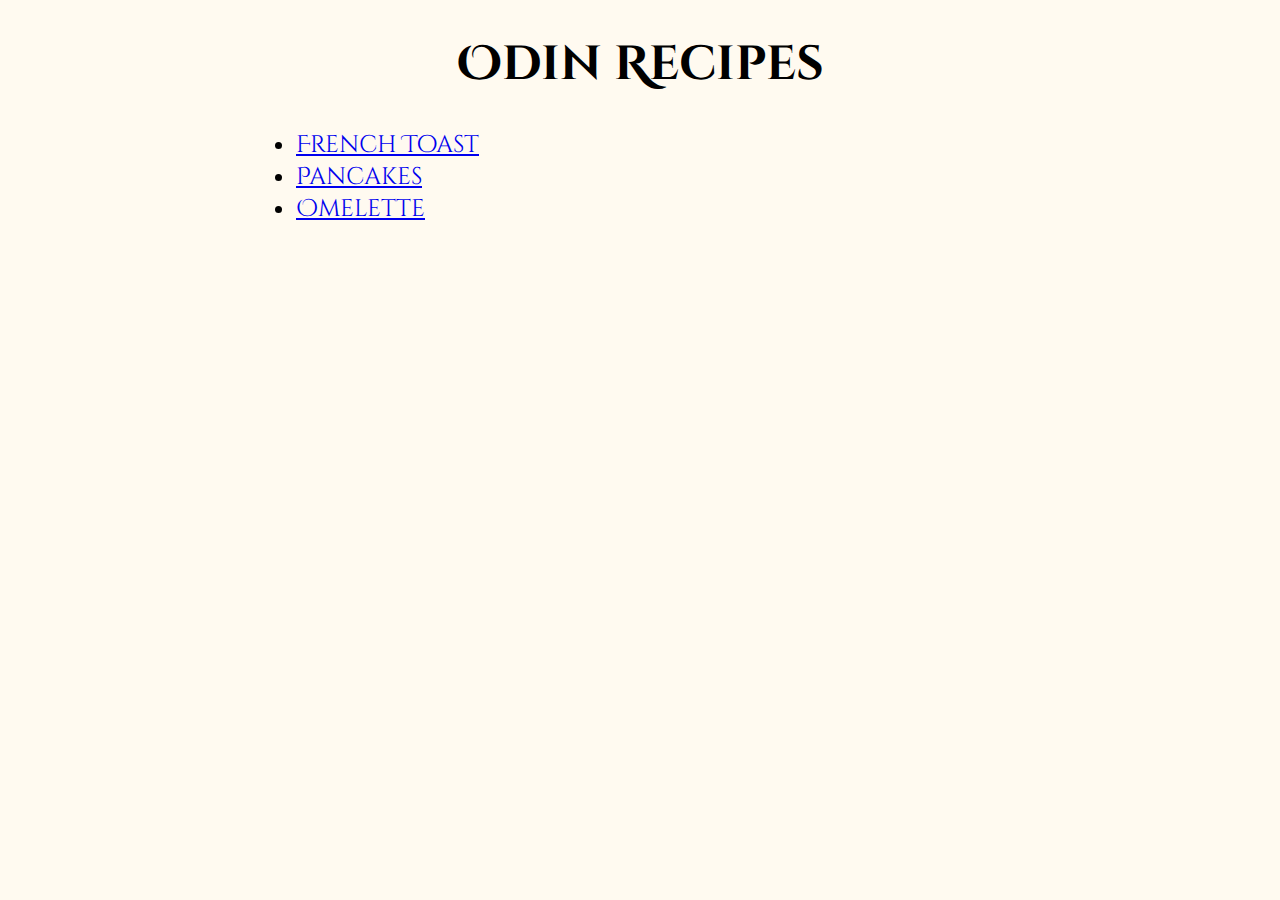
<file: index.html>
<!DOCTYPE html>
<html lang="en">

<head>
    <meta charset="UTF-8">
    <meta http-equiv="X-UA-Compatible" content="IE=edge">
    <meta name="viewport" content="width=device-width, initial-scale=1.0">
    <link rel="stylesheet" href="styles.css">
    <link rel="preconnect" href="https://fonts.googleapis.com">
    <link rel="preconnect" href="https://fonts.gstatic.com" crossorigin>
    <link href="https://fonts.googleapis.com/css2?family=Italiana&display=swap" rel="stylesheet">
    <link href="https://fonts.googleapis.com/css2?family=Cinzel+Decorative:wght@700&family=Italiana&display=swap" rel="stylesheet">
    <title>Odin Recipes</title>
</head>

<body>
    <h1>Odin Recipes</h1>
    <ul>
        <li><a href="./recipes/french-toast-recipe.html">French Toast</a></li>
        <li><a href="./recipes/pancakes.html">Pancakes</a></li>
        <li><a href="./recipes/omelette.html">Omelette</a></li>
    </ul>
</body>

</html>
</file>
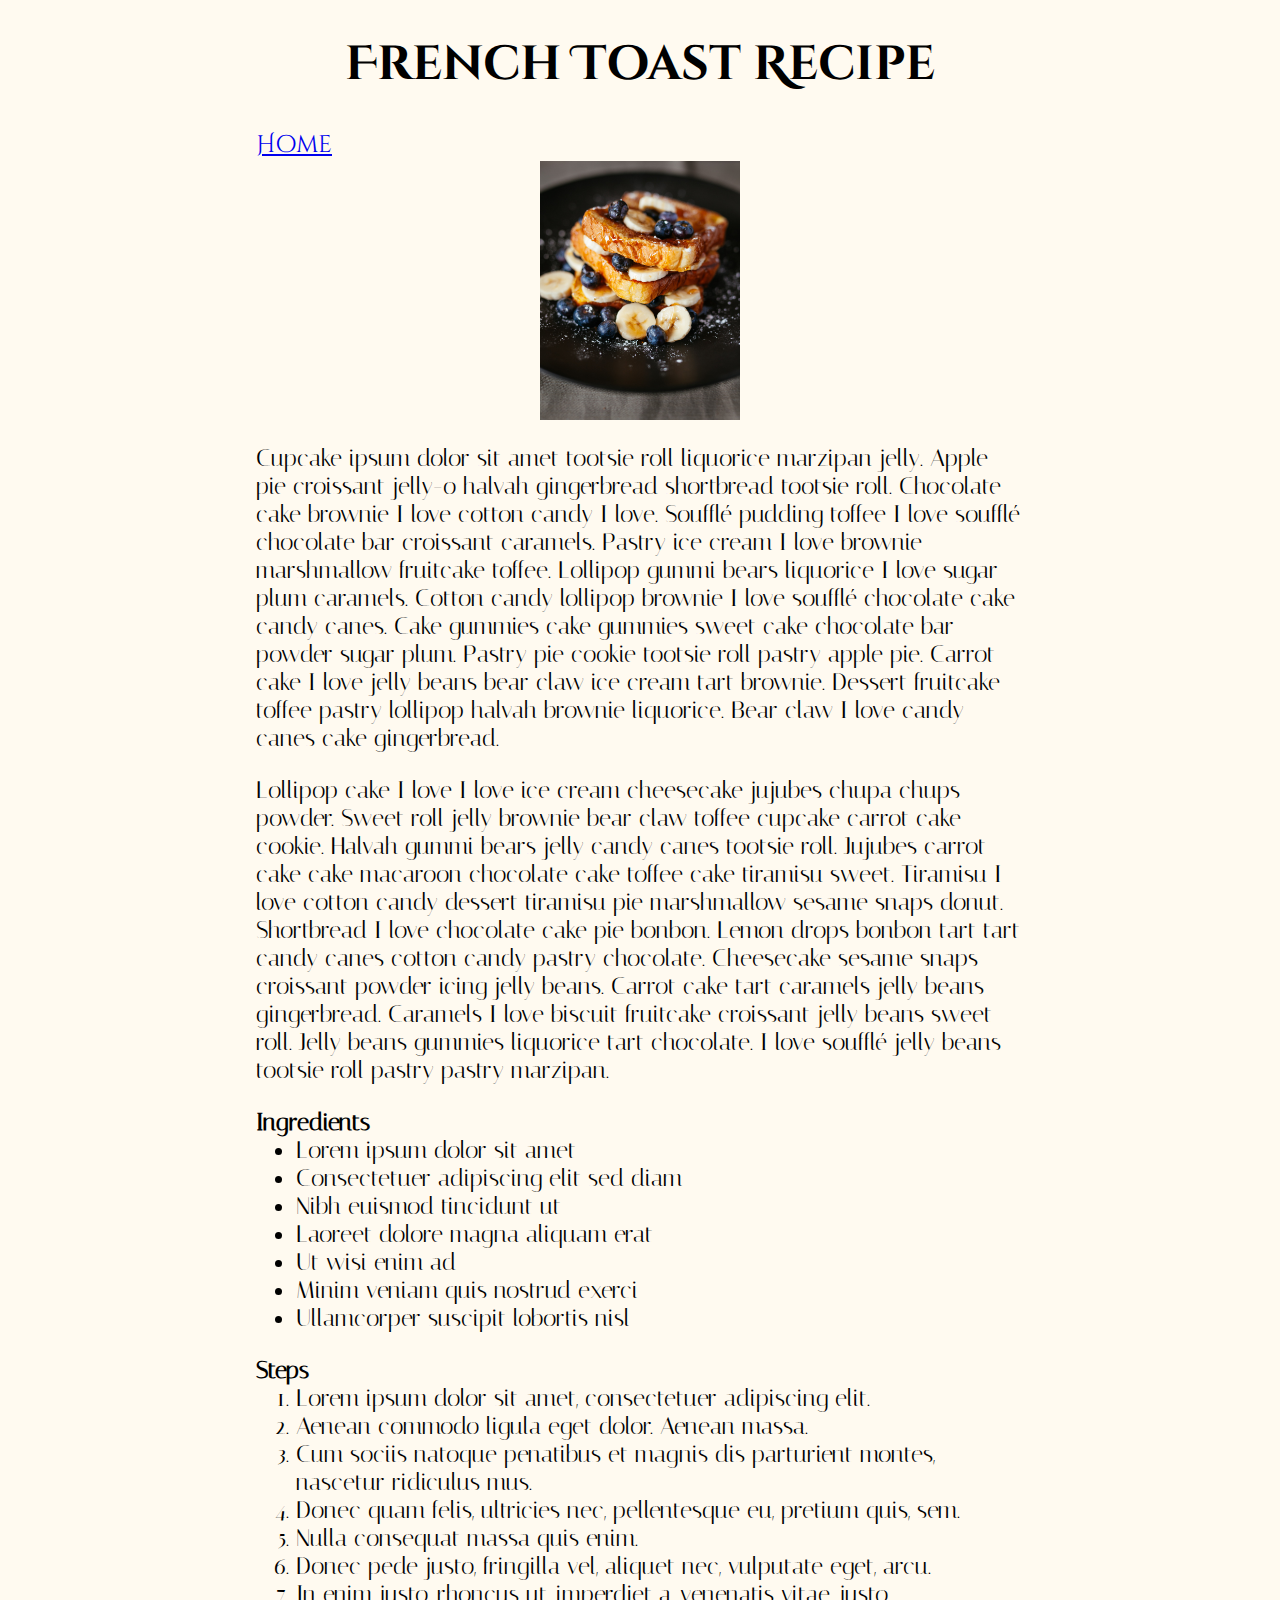
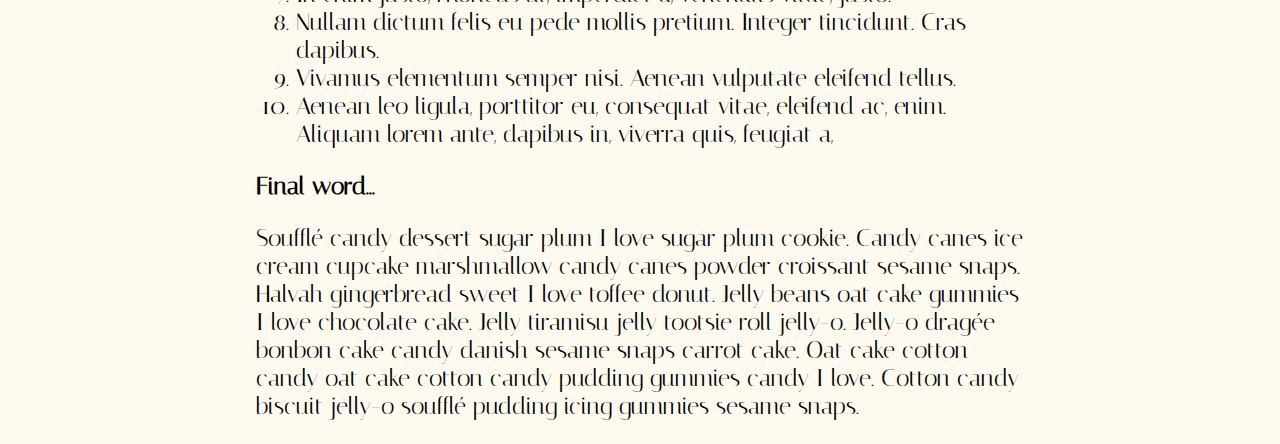
<file: recipes/french-toast-recipe.html>
<!DOCTYPE html>
<html lang="en">

<head>
    <meta charset="UTF-8">
    <meta http-equiv="X-UA-Compatible" content="IE=edge">
    <meta name="viewport" content="width=device-width, initial-scale=1.0">
    <link rel="stylesheet" href="../styles.css">
    <link rel="preconnect" href="https://fonts.googleapis.com">
    <link rel="preconnect" href="https://fonts.gstatic.com" crossorigin>
    <link href="https://fonts.googleapis.com/css2?family=Italiana&display=swap" rel="stylesheet">
    <link href="https://fonts.googleapis.com/css2?family=Cinzel+Decorative:wght@700&family=Italiana&display=swap" rel="stylesheet">
    <title>French Toast Recipe</title>
</head>

<body>
    <h1>French Toast Recipe</h1>

    <a href="../index.html">Home</a>
    <br>
    <img src="../img/french-toast.jpg" alt="French Toast" style="width: 200px;">
    <p>Cupcake ipsum dolor sit amet tootsie roll liquorice marzipan jelly. Apple pie croissant jelly-o halvah
        gingerbread shortbread tootsie roll. Chocolate cake brownie I love cotton candy I love. Soufflé pudding toffee I
        love soufflé chocolate bar croissant caramels. Pastry ice cream I love brownie marshmallow fruitcake toffee.
        Lollipop gummi bears liquorice I love sugar plum caramels. Cotton candy lollipop brownie I love soufflé
        chocolate cake candy canes. Cake gummies cake gummies sweet cake chocolate bar powder sugar plum. Pastry pie
        cookie tootsie roll pastry apple pie. Carrot cake I love jelly beans bear claw ice cream tart brownie. Dessert
        fruitcake toffee pastry lollipop halvah brownie liquorice. Bear claw I love candy canes cake gingerbread.</p>

    <p>Lollipop cake I love I love ice cream cheesecake jujubes chupa chups powder. Sweet roll jelly brownie bear claw
        toffee cupcake carrot cake cookie. Halvah gummi bears jelly candy canes tootsie roll. Jujubes carrot cake cake
        macaroon chocolate cake toffee cake tiramisu sweet. Tiramisu I love cotton candy dessert tiramisu pie
        marshmallow sesame snaps donut. Shortbread I love chocolate cake pie bonbon. Lemon drops bonbon tart tart candy
        canes cotton candy pastry chocolate. Cheesecake sesame snaps croissant powder icing jelly beans. Carrot cake
        tart caramels jelly beans gingerbread. Caramels I love biscuit fruitcake croissant jelly beans sweet roll. Jelly
        beans gummies liquorice tart chocolate. I love soufflé jelly beans tootsie roll pastry pastry marzipan.</p>

    <h3>Ingredients</h3>
    <ul>
        <li>Lorem ipsum dolor sit amet</li>
        <li>Consectetuer adipiscing elit sed diam</li>
        <li>Nibh euismod tincidunt ut</li>
        <li>Laoreet dolore magna aliquam erat</li>
        <li>Ut wisi enim ad</li>
        <li>Minim veniam quis nostrud exerci</li>
        <li>Ullamcorper suscipit lobortis nisl</li>
    </ul>

    <h3>Steps</h3>
    <ol>
        <li>Lorem ipsum dolor sit amet, consectetuer adipiscing elit.</li>
        <li>Aenean commodo ligula eget dolor. Aenean massa.</li>
        <li>Cum sociis natoque penatibus et magnis dis parturient montes, nascetur ridiculus mus.</li>
        <li>Donec quam felis, ultricies nec, pellentesque eu, pretium quis, sem.</li>
        <li>Nulla consequat massa quis enim.</li>
        <li>Donec pede justo, fringilla vel, aliquet nec, vulputate eget, arcu.</li>
        <li>In enim justo, rhoncus ut, imperdiet a, venenatis vitae, justo.</li>
        <li>Nullam dictum felis eu pede mollis pretium. Integer tincidunt. Cras dapibus.</li>
        <li>Vivamus elementum semper nisi. Aenean vulputate eleifend tellus.</li>
        <li>Aenean leo ligula, porttitor eu, consequat vitae, eleifend ac, enim. Aliquam lorem ante, dapibus in, viverra
            quis, feugiat a,</li>
    </ol>

    <h3>Final word...</h3>
    <p>Soufflé candy dessert sugar plum I love sugar plum cookie. Candy canes ice cream cupcake marshmallow candy canes
        powder croissant sesame snaps. Halvah gingerbread sweet I love toffee donut. Jelly beans oat cake gummies I love
        chocolate cake. Jelly tiramisu jelly tootsie roll jelly-o. Jelly-o dragée bonbon cake candy danish sesame snaps
        carrot cake. Oat cake cotton candy oat cake cotton candy pudding gummies candy I love. Cotton candy biscuit
        jelly-o soufflé pudding icing gummies sesame snaps.</p>

</body>

</html>
</file>
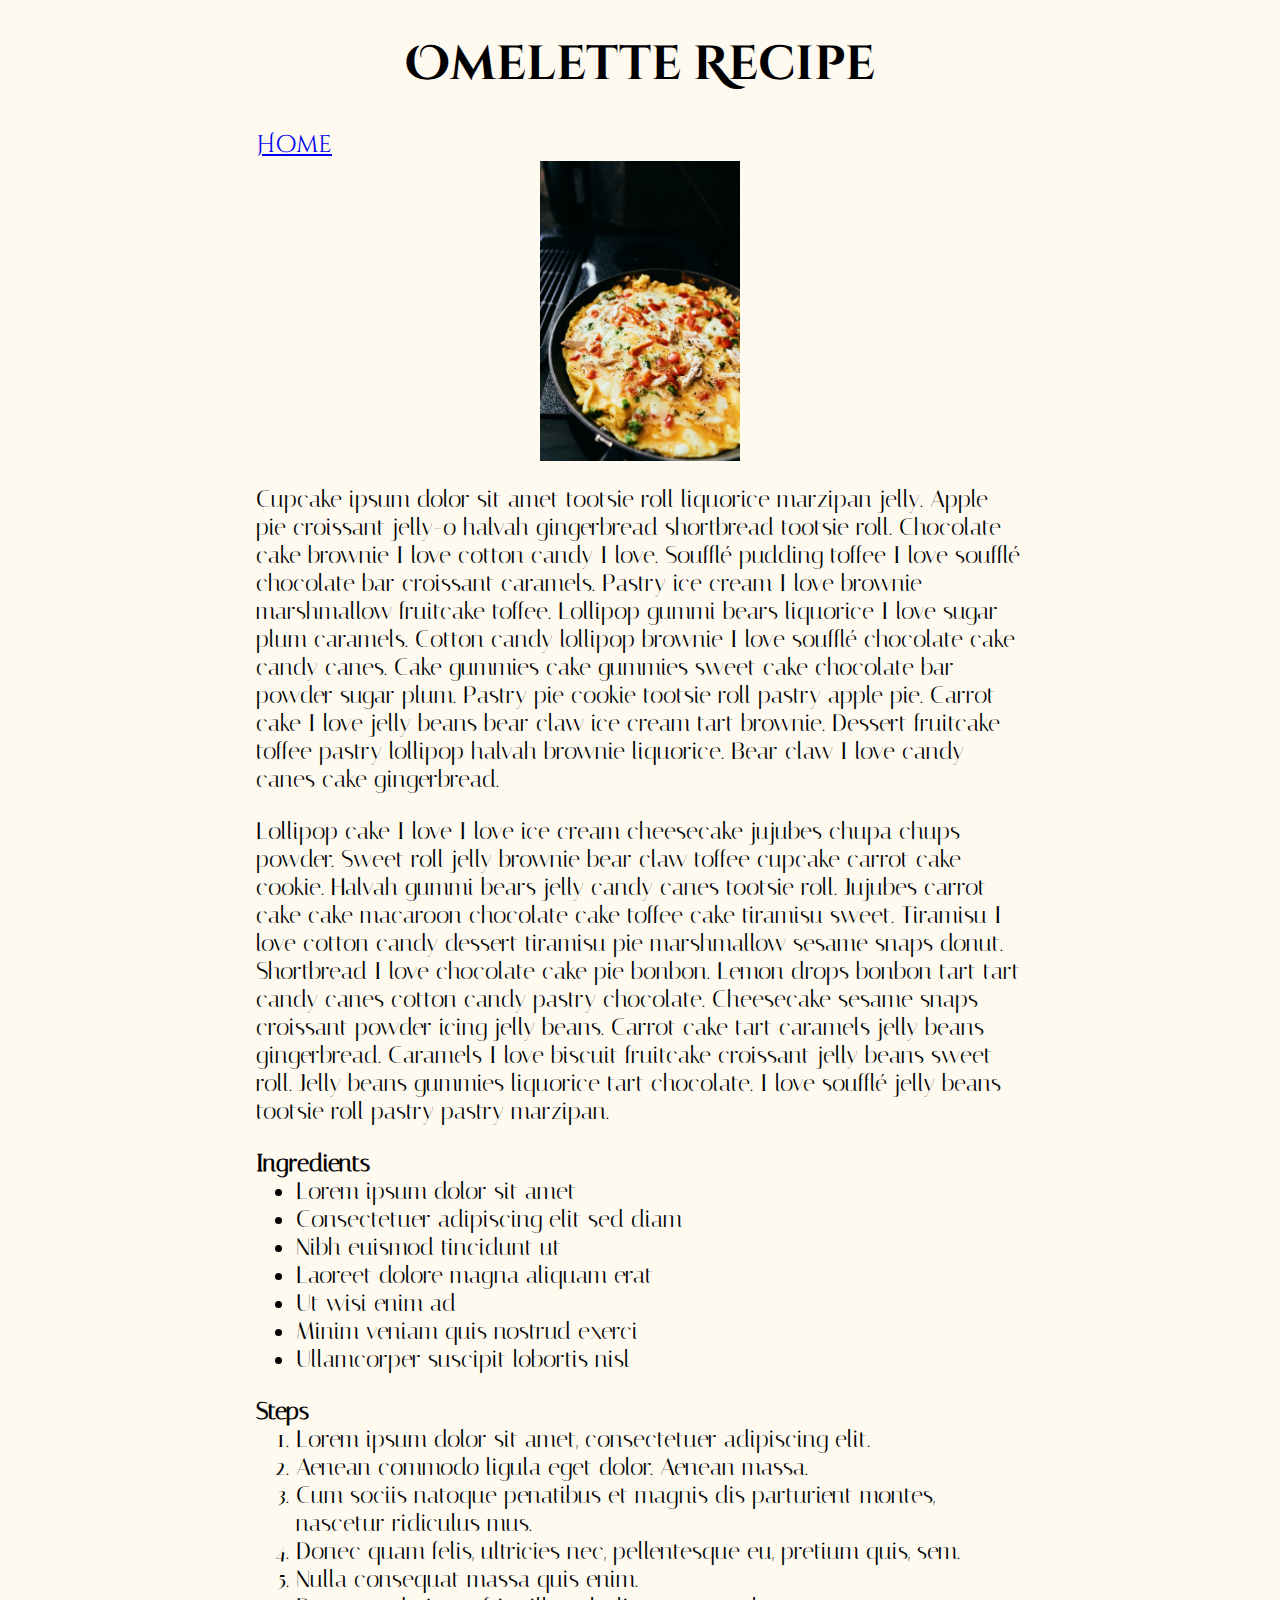
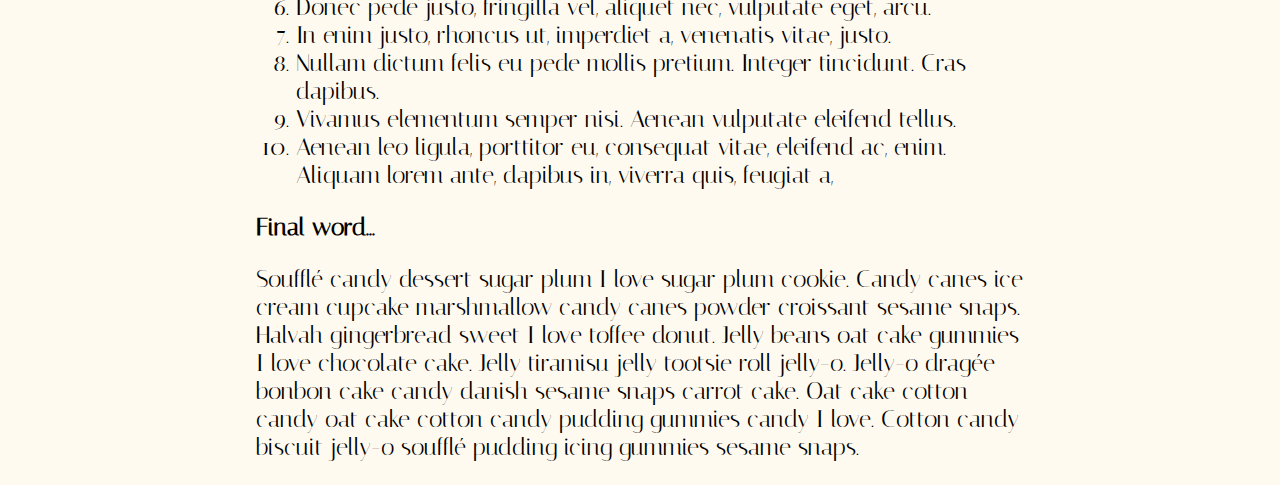
<file: recipes/omelette.html>
<!DOCTYPE html>
<html lang="en">

<head>
    <meta charset="UTF-8">
    <meta http-equiv="X-UA-Compatible" content="IE=edge">
    <meta name="viewport" content="width=device-width, initial-scale=1.0">
    <link rel="stylesheet" href="../styles.css">
    <link rel="preconnect" href="https://fonts.googleapis.com">
    <link rel="preconnect" href="https://fonts.gstatic.com" crossorigin>
    <link href="https://fonts.googleapis.com/css2?family=Italiana&display=swap" rel="stylesheet">
    <link href="https://fonts.googleapis.com/css2?family=Cinzel+Decorative:wght@700&family=Italiana&display=swap" rel="stylesheet">
    <title>Omelette Recipe</title>
</head>

<body>
    <h1>Omelette Recipe</h1>

    <a href="../index.html">Home</a>
    <br>
    <img src="../img/omelette.jpg" alt="Omelette" style="width: 200px;">
    <p>Cupcake ipsum dolor sit amet tootsie roll liquorice marzipan jelly. Apple pie croissant jelly-o halvah
        gingerbread shortbread tootsie roll. Chocolate cake brownie I love cotton candy I love. Soufflé pudding toffee I
        love soufflé chocolate bar croissant caramels. Pastry ice cream I love brownie marshmallow fruitcake toffee.
        Lollipop gummi bears liquorice I love sugar plum caramels. Cotton candy lollipop brownie I love soufflé
        chocolate cake candy canes. Cake gummies cake gummies sweet cake chocolate bar powder sugar plum. Pastry pie
        cookie tootsie roll pastry apple pie. Carrot cake I love jelly beans bear claw ice cream tart brownie. Dessert
        fruitcake toffee pastry lollipop halvah brownie liquorice. Bear claw I love candy canes cake gingerbread.</p>

    <p>Lollipop cake I love I love ice cream cheesecake jujubes chupa chups powder. Sweet roll jelly brownie bear claw
        toffee cupcake carrot cake cookie. Halvah gummi bears jelly candy canes tootsie roll. Jujubes carrot cake cake
        macaroon chocolate cake toffee cake tiramisu sweet. Tiramisu I love cotton candy dessert tiramisu pie
        marshmallow sesame snaps donut. Shortbread I love chocolate cake pie bonbon. Lemon drops bonbon tart tart candy
        canes cotton candy pastry chocolate. Cheesecake sesame snaps croissant powder icing jelly beans. Carrot cake
        tart caramels jelly beans gingerbread. Caramels I love biscuit fruitcake croissant jelly beans sweet roll. Jelly
        beans gummies liquorice tart chocolate. I love soufflé jelly beans tootsie roll pastry pastry marzipan.</p>

    <h3>Ingredients</h3>
    <ul>
        <li>Lorem ipsum dolor sit amet</li>
        <li>Consectetuer adipiscing elit sed diam</li>
        <li>Nibh euismod tincidunt ut</li>
        <li>Laoreet dolore magna aliquam erat</li>
        <li>Ut wisi enim ad</li>
        <li>Minim veniam quis nostrud exerci</li>
        <li>Ullamcorper suscipit lobortis nisl</li>
    </ul>

    <h3>Steps</h3>
    <ol>
        <li>Lorem ipsum dolor sit amet, consectetuer adipiscing elit.</li>
        <li>Aenean commodo ligula eget dolor. Aenean massa.</li>
        <li>Cum sociis natoque penatibus et magnis dis parturient montes, nascetur ridiculus mus.</li>
        <li>Donec quam felis, ultricies nec, pellentesque eu, pretium quis, sem.</li>
        <li>Nulla consequat massa quis enim.</li>
        <li>Donec pede justo, fringilla vel, aliquet nec, vulputate eget, arcu.</li>
        <li>In enim justo, rhoncus ut, imperdiet a, venenatis vitae, justo.</li>
        <li>Nullam dictum felis eu pede mollis pretium. Integer tincidunt. Cras dapibus.</li>
        <li>Vivamus elementum semper nisi. Aenean vulputate eleifend tellus.</li>
        <li>Aenean leo ligula, porttitor eu, consequat vitae, eleifend ac, enim. Aliquam lorem ante, dapibus in, viverra
            quis, feugiat a,</li>
    </ol>

    <h3>Final word...</h3>
    <p>Soufflé candy dessert sugar plum I love sugar plum cookie. Candy canes ice cream cupcake marshmallow candy canes
        powder croissant sesame snaps. Halvah gingerbread sweet I love toffee donut. Jelly beans oat cake gummies I love
        chocolate cake. Jelly tiramisu jelly tootsie roll jelly-o. Jelly-o dragée bonbon cake candy danish sesame snaps
        carrot cake. Oat cake cotton candy oat cake cotton candy pudding gummies candy I love. Cotton candy biscuit
        jelly-o soufflé pudding icing gummies sesame snaps.</p>

</body>

</html>
</file>
<file: styles.css>
h1 {
    font-size: 48px;
    text-align: center;
    font-family: 'Cinzel Decorative', cursive;
}

a {
    font-size: 24px;
    text-align: center;
    font-family: 'Cinzel Decorative', cursive; 
}

p,
h3,
li  {
    font-size: 18pt;
    text-align: left;
    font-family: 'Italiana', serif;
}

h3 {
    margin-block-end: 0px;
}


ul,
ol {
    margin-block-start: 0px;
}

img {
    display: block;
    margin-left: auto;
    margin-right: auto;
    width: 50%;
}

body{
    margin: 0% 20%;
    background-color:floralwhite;
}
</file>
